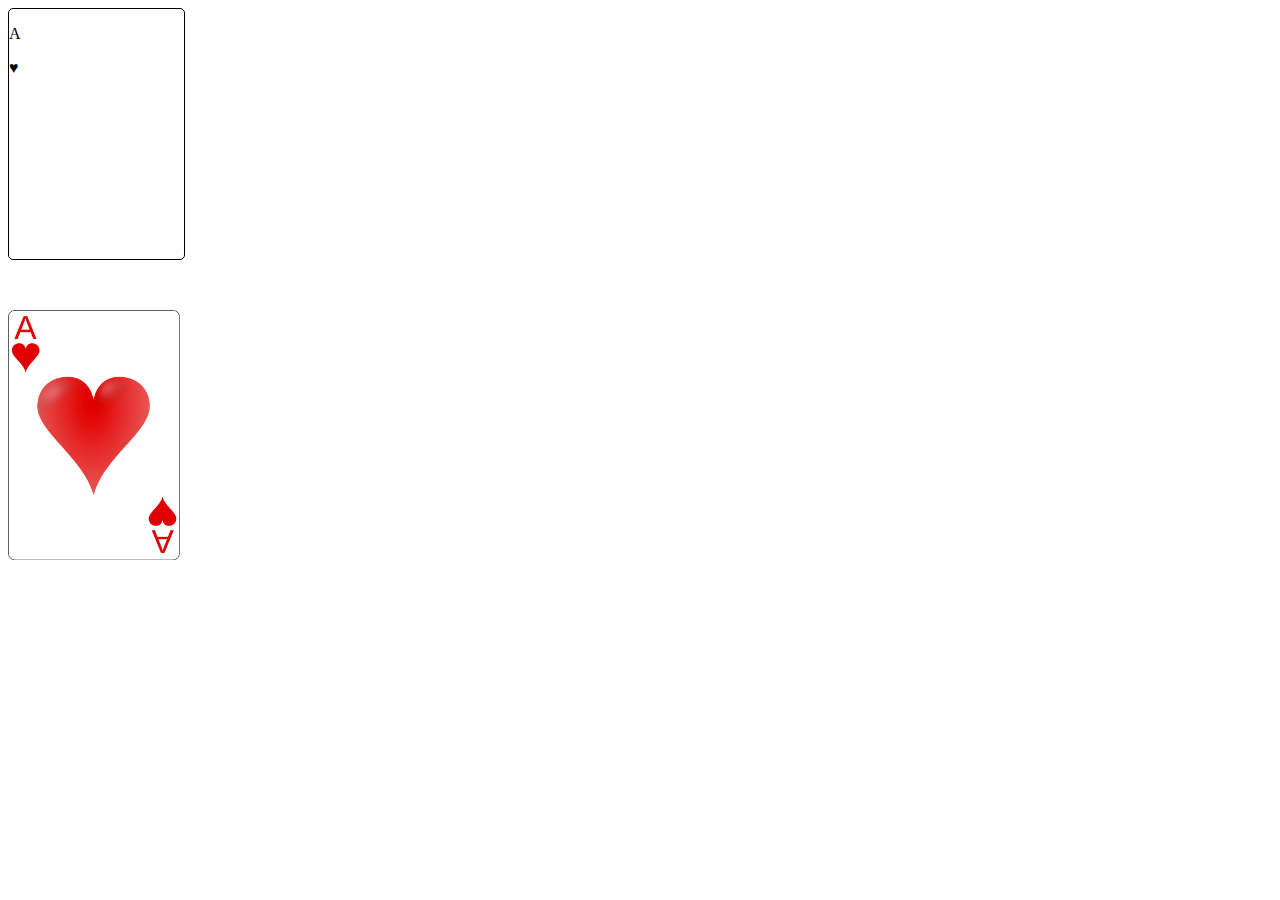
<file: friday_group/session_2/index.html>
<!DOCTYPE html>
<html>
  <head>
    <meta charset="utf-8">
    <meta http-equiv="X-UA-Compatible" content="IE=edge">
    <meta name="viewport" content="width=device-width, initial-scale=1">
    <!-- The above 3 meta tags *must* come first in the head; any other head content must come *after* these tags -->
    <title>Udacity | Front-End Web Developer NanoDegree | Session 2</title>

    <link rel="stylesheet" href="./style.css">

  </head>
  <body>
    <div class="playing_card">
      <div id="ace_of_hearts">
        <p class="number">A</p>
        <p class="heart"> &hearts; </p>
      </div>
      <span class=""></span>
    </div>
    <div>
      <img class="card_img" src="ace_of_hearts_img.png" />
    </div>
  </body>
</html>
</file>
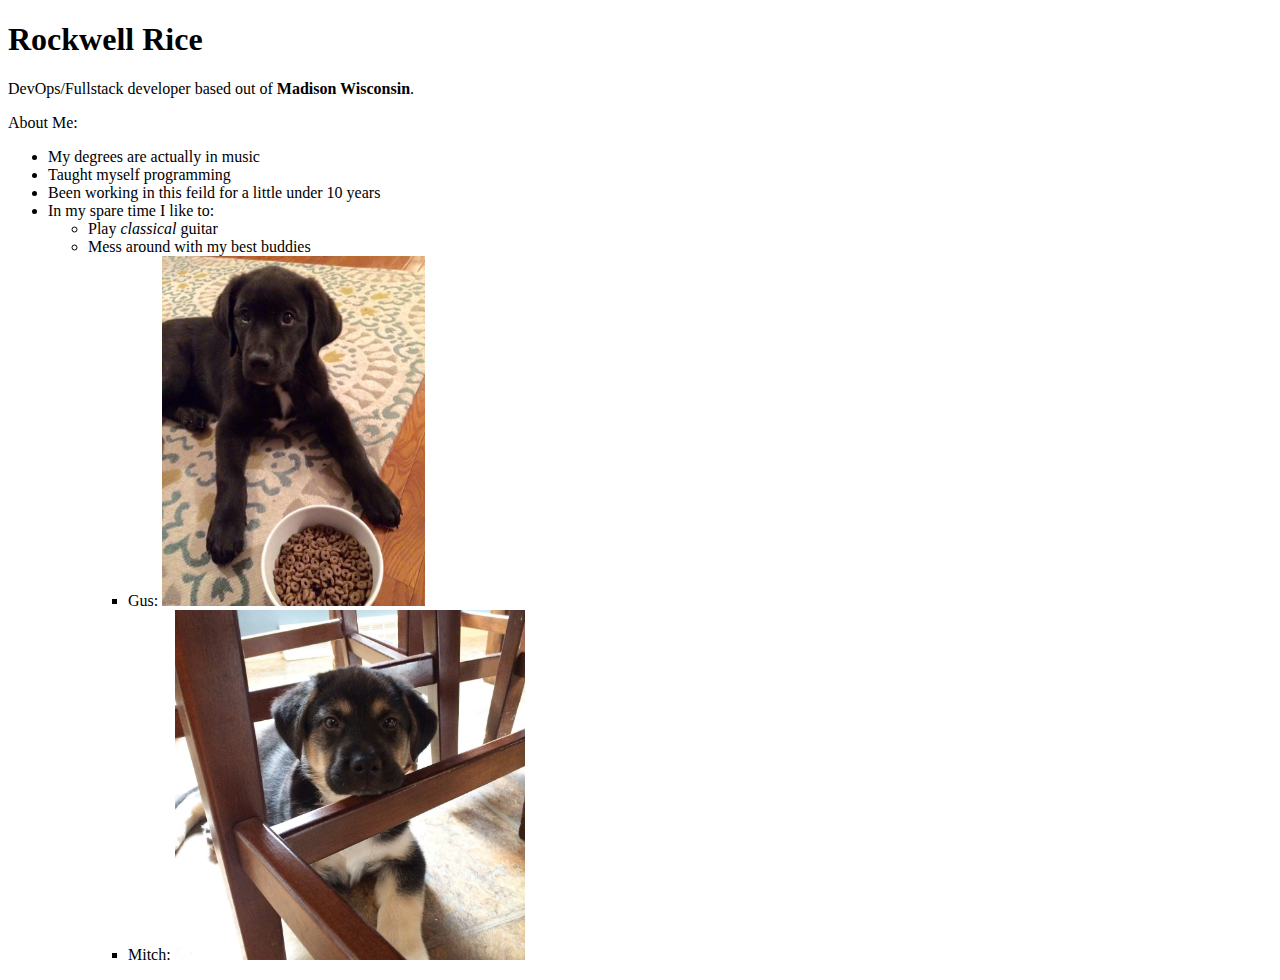
<file: tuesday_group/session_1/index.html>
<!DOCTYPE html>
<html lang="en">
  <head>
    <meta charset="utf-8">
    <meta http-equiv="X-UA-Compatible" content="IE=edge">
    <meta name="viewport" content="width=device-width, initial-scale=1">
    <!-- The above 3 meta tags *must* come first in the head; any other head content must come *after* these tags -->
    <title>Udacity | Front-End Web Developer NanoDegree</title>
  </head>
  <body>
    <div class="container">
      <h1>Rockwell Rice</h1>
      <p>DevOps/Fullstack developer based out of <strong>Madison Wisconsin</strong>.</p>
      <p>About Me:</p>
      <ul>
        <li>My degrees are actually in music</li>
        <li>Taught myself programming</li>
        <li>Been working in this feild for a little under 10 years</li>
        <li>In my spare time I like to:
          <ul>
            <li>Play <i>classical</i> guitar</li>
            <li>Mess around with my best buddies
              <ul>
                <li>Gus: <img src="./gggggggpup.jpg" alt="g_pup" height="350"/></li>
                <li>Mitch: <img src="./mitch1.jpg" alt="m_pup" height="350"/></li>
              </ul>
            </li>
          </ul>
        </li>
      </ul>
    </div>
  </body>
</html>
</file>
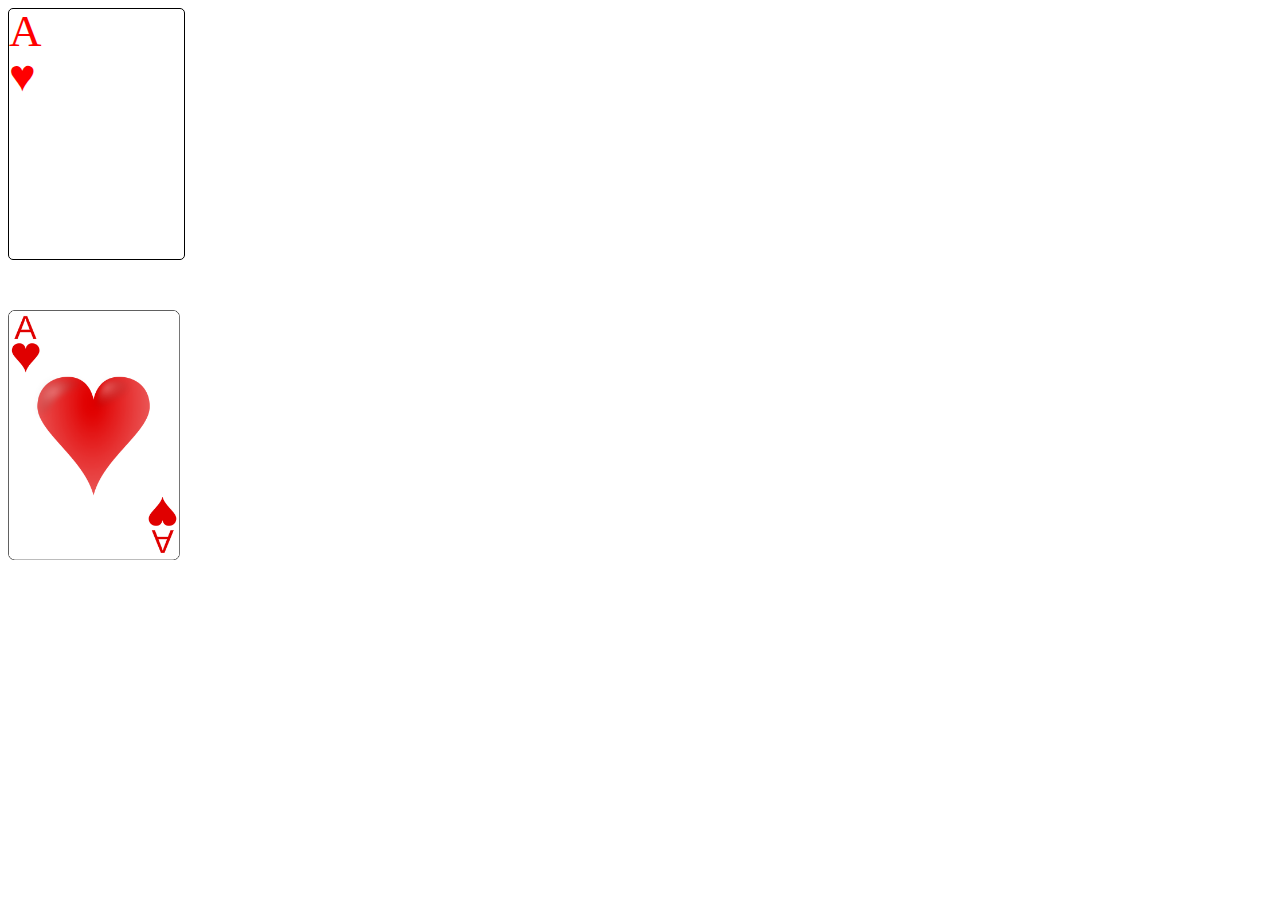
<file: tuesday_group/session_2/index.html>
<!DOCTYPE html>
<html>
  <head>
    <meta charset="utf-8">
    <meta http-equiv="X-UA-Compatible" content="IE=edge">
    <meta name="viewport" content="width=device-width, initial-scale=1">
    <!-- The above 3 meta tags *must* come first in the head; any other head content must come *after* these tags -->
    <title>Udacity | Front-End Web Developer NanoDegree | Session 2</title>
    <link rel="stylesheet" href="./style.css">
  </head>
  <body>
    <div class="playing_card">
      <div id="ace_of_hearts">
        <p class="number">A</p>
        <p class="heart">&hearts;</p>
      </div>
    </div>
    <!-- this is the default image, not html that needs to be copied -->
    <div>
      <img class="card_img" src="ace_of_hearts_img.png" />
    </div>
  </body>
</html>
</file>
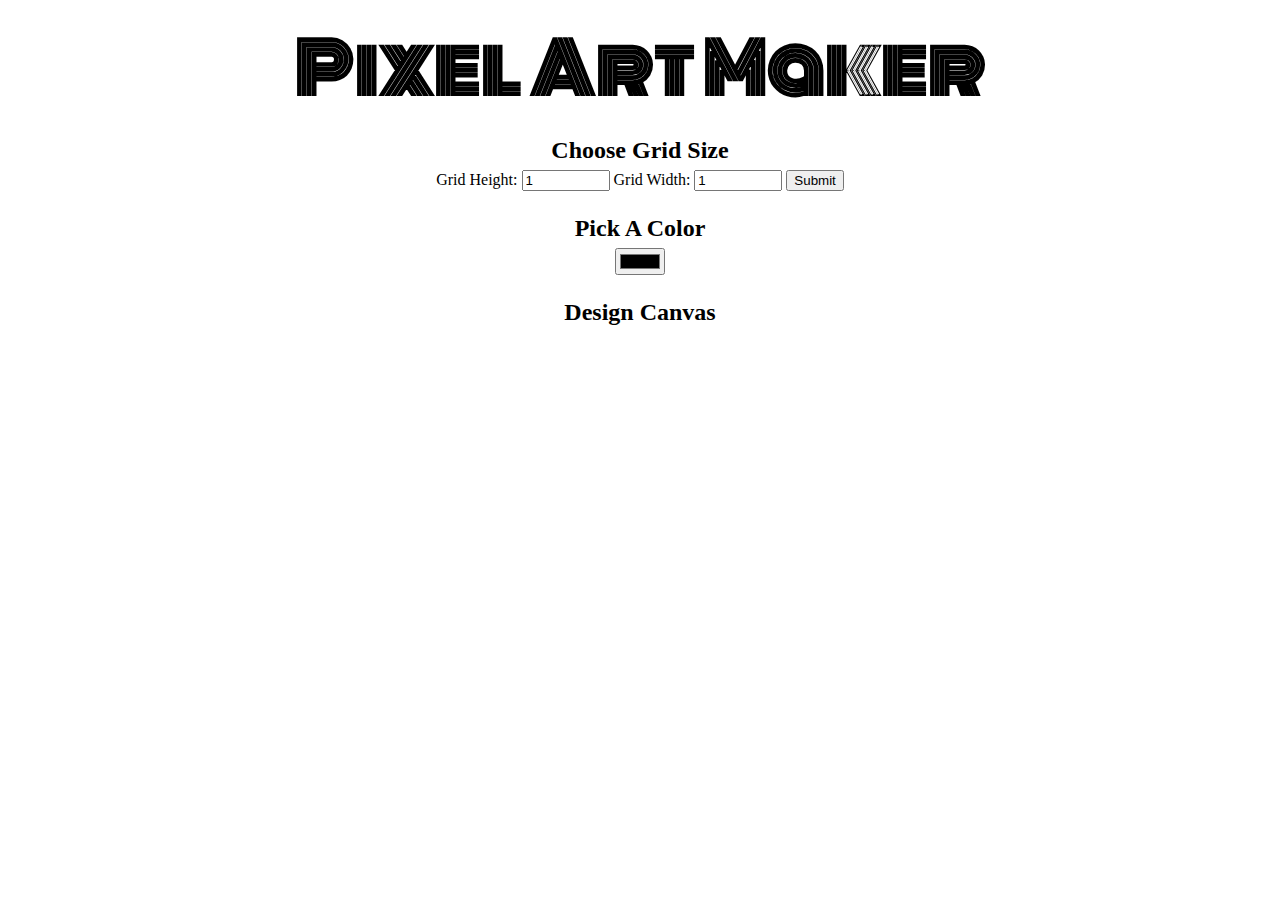
<file: friday_group/session_10/pixal-art-maker/index.html>
<!DOCTYPE html>
<html>
  <head>
    <title>Pixel Art Maker!</title>
    <link rel="stylesheet" href="https://fonts.googleapis.com/css?family=Monoton">
    <link rel="stylesheet" href="styles.css">
  </head>
  <body>
    <h1>Pixel Art Maker</h1>

    <h2>Choose Grid Size</h2>
    <form id="sizePicker">
        Grid Height:
        <input type="number" id="inputHeight" name="height" min="1" value="1">
        Grid Width:
        <input type="number" id="inputWidth" name="width" min="1" value="1">
        <input type="submit">
    </form>

    <h2>Pick A Color</h2>
    <input type="color" id="colorPicker">

    <h2>Design Canvas</h2>
    <table id="pixelCanvas"></table>

    <script src="designs.js"></script>
  </body>
</html>
</file>
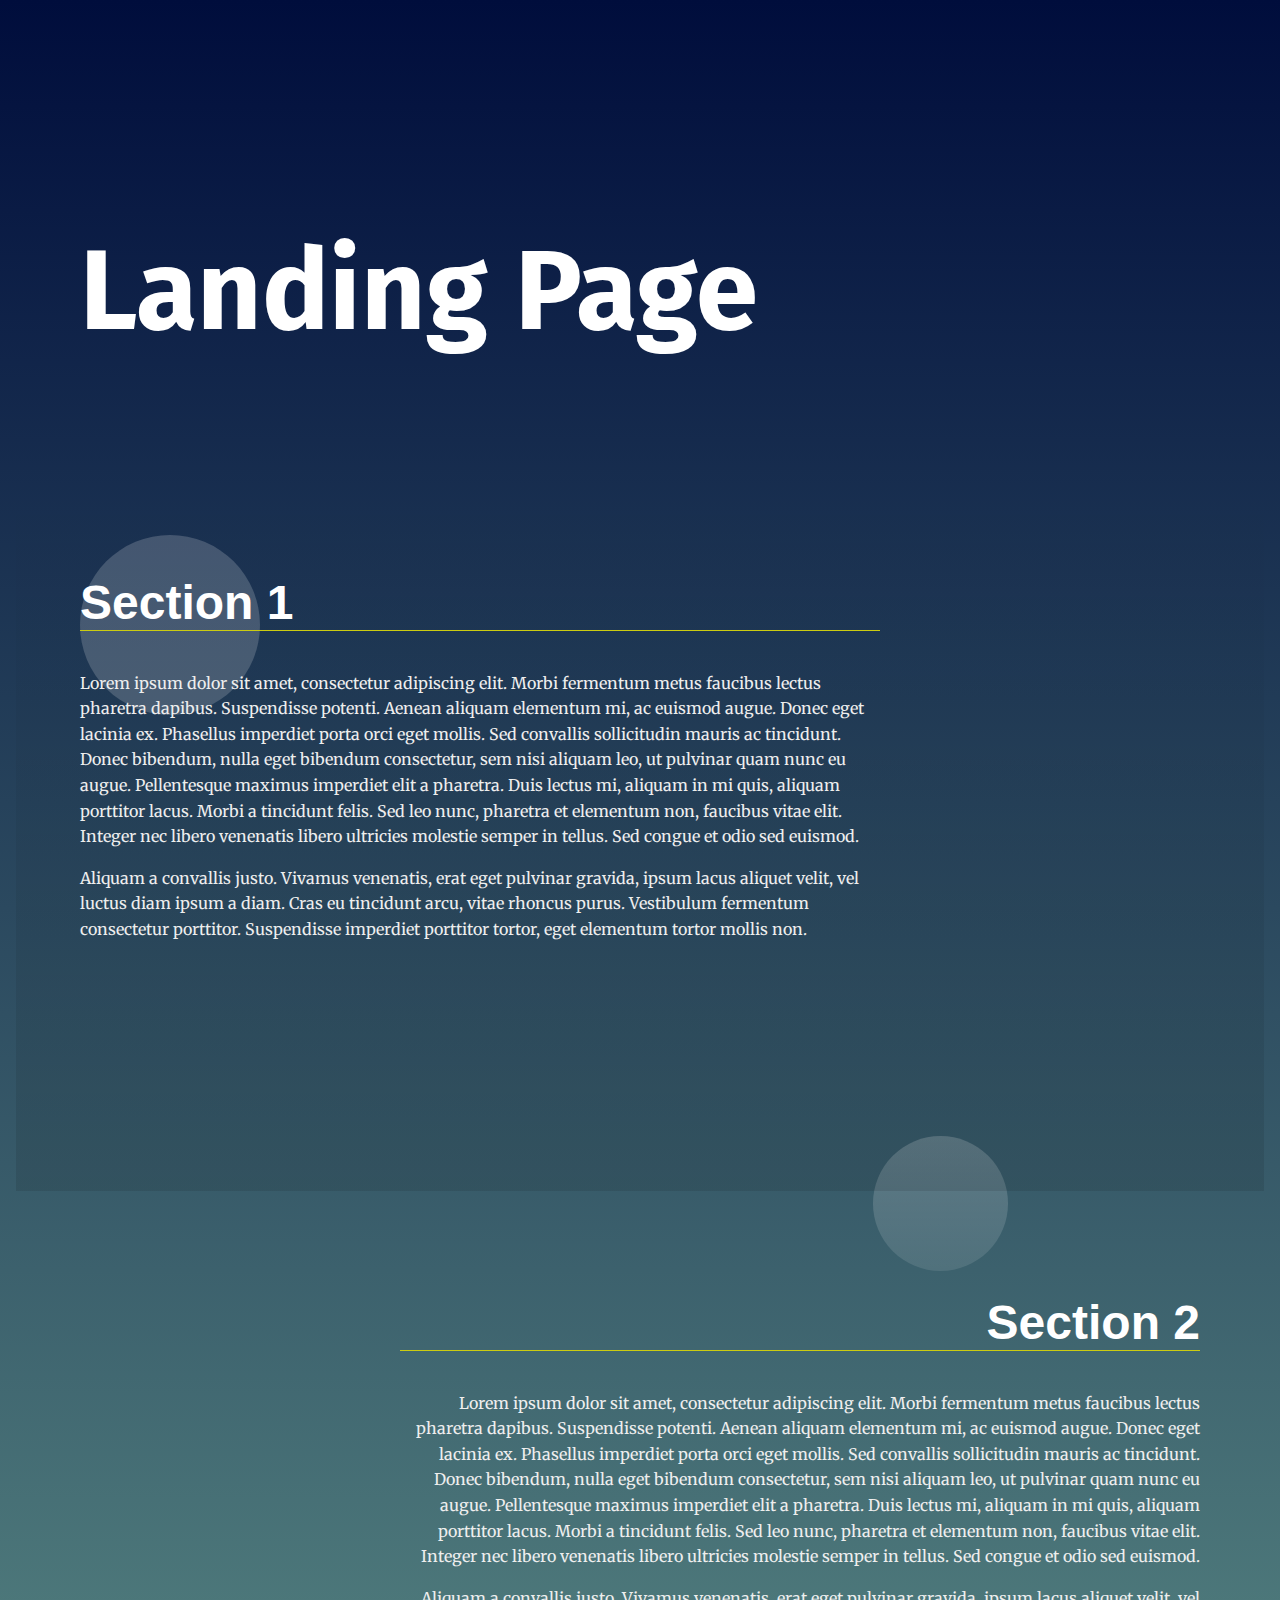
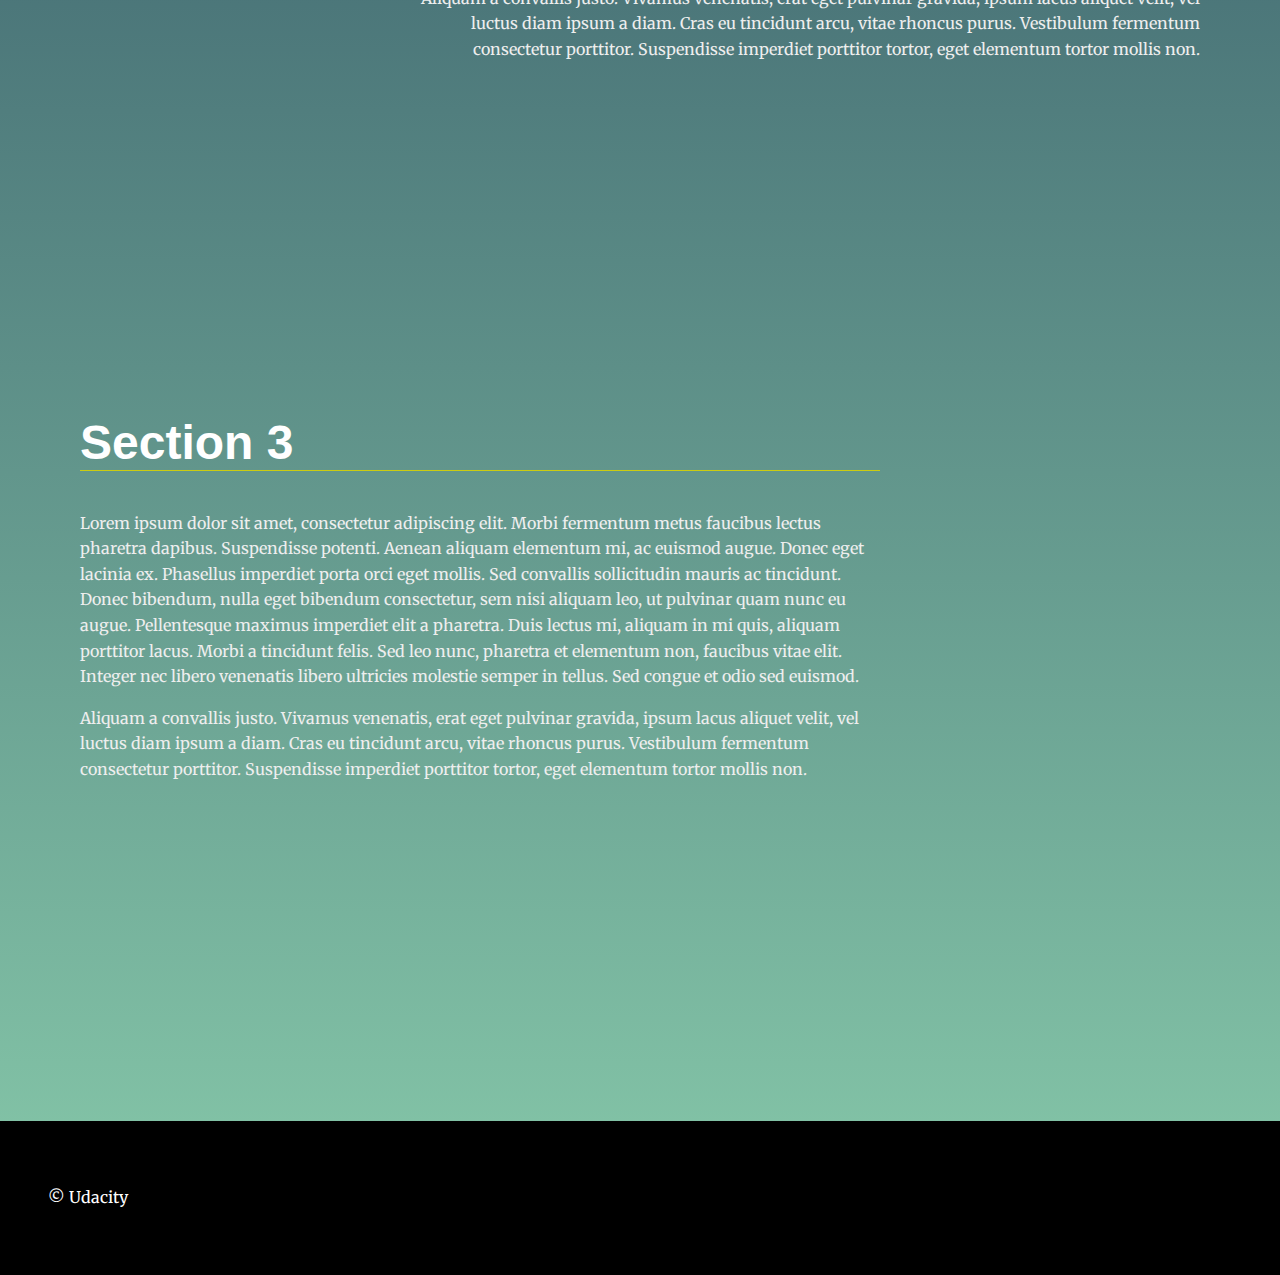
<file: friday_group/session_15/landing-page/index.html>
<!DOCTYPE >
<html lang="en">
<head>
  <meta charset="UTF-8">
  <meta name="viewport" content="width=device-width, initial-scale=1.0">
  <meta http-equiv="X-UA-Compatible" content="ie=edge">
  <title>Manipulating the DOM</title>
  <!-- Load Google Fonts -->
  <link href="https://fonts.googleapis.com/css?family=Fira+Sans:900|Merriweather&display=swap" rel="stylesheet">  <!-- Load Styles -->
  <link href="css/styles.css" rel="stylesheet">
</head>
<body>
  <!-- HTML Follows BEM naming conventions 
  IDs are only used for sections to connect menu achors to sections -->
  <header class="page__header">
    <nav class="navbar__menu">
      <!-- Navigation starts as empty UL that will be populated with JS -->
      <ul id="navbar__list"></ul>
    </nav>
  </header>
  <main>
    <header class="main__hero">
      <h1>Landing Page </h1>
    </header>
    <!-- Each Section has an ID (used for the anchor) and 
    a data attribute that will populate the li node.
    Adding more sections will automatically populate nav.
    The first section is set to active class by default -->
    <section id="section1" data-nav="Section 1" class="your-active-class">
      <div class="landing__container">
        <h2>Section 1</h2>
        <p>Lorem ipsum dolor sit amet, consectetur adipiscing elit. Morbi fermentum metus faucibus lectus pharetra dapibus. Suspendisse potenti. Aenean aliquam elementum mi, ac euismod augue. Donec eget lacinia ex. Phasellus imperdiet porta orci eget mollis. Sed convallis sollicitudin mauris ac tincidunt. Donec bibendum, nulla eget bibendum consectetur, sem nisi aliquam leo, ut pulvinar quam nunc eu augue. Pellentesque maximus imperdiet elit a pharetra. Duis lectus mi, aliquam in mi quis, aliquam porttitor lacus. Morbi a tincidunt felis. Sed leo nunc, pharetra et elementum non, faucibus vitae elit. Integer nec libero venenatis libero ultricies molestie semper in tellus. Sed congue et odio sed euismod.</p>

        <p>Aliquam a convallis justo. Vivamus venenatis, erat eget pulvinar gravida, ipsum lacus aliquet velit, vel luctus diam ipsum a diam. Cras eu tincidunt arcu, vitae rhoncus purus. Vestibulum fermentum consectetur porttitor. Suspendisse imperdiet porttitor tortor, eget elementum tortor mollis non.</p>
      </div>
    </section>
    <section id="section2" data-nav="Section 2">
      <div class="landing__container">
        <h2>Section 2</h2>
        <p>Lorem ipsum dolor sit amet, consectetur adipiscing elit. Morbi fermentum metus faucibus lectus pharetra dapibus. Suspendisse potenti. Aenean aliquam elementum mi, ac euismod augue. Donec eget lacinia ex. Phasellus imperdiet porta orci eget mollis. Sed convallis sollicitudin mauris ac tincidunt. Donec bibendum, nulla eget bibendum consectetur, sem nisi aliquam leo, ut pulvinar quam nunc eu augue. Pellentesque maximus imperdiet elit a pharetra. Duis lectus mi, aliquam in mi quis, aliquam porttitor lacus. Morbi a tincidunt felis. Sed leo nunc, pharetra et elementum non, faucibus vitae elit. Integer nec libero venenatis libero ultricies molestie semper in tellus. Sed congue et odio sed euismod.</p>

        <p>Aliquam a convallis justo. Vivamus venenatis, erat eget pulvinar gravida, ipsum lacus aliquet velit, vel luctus diam ipsum a diam. Cras eu tincidunt arcu, vitae rhoncus purus. Vestibulum fermentum consectetur porttitor. Suspendisse imperdiet porttitor tortor, eget elementum tortor mollis non.</p>
      </div>
    </section>
    <section id="section3" data-nav="Section 3">
      <div class="landing__container">
        <h2>Section 3</h2>
        <p>Lorem ipsum dolor sit amet, consectetur adipiscing elit. Morbi fermentum metus faucibus lectus pharetra dapibus. Suspendisse potenti. Aenean aliquam elementum mi, ac euismod augue. Donec eget lacinia ex. Phasellus imperdiet porta orci eget mollis. Sed convallis sollicitudin mauris ac tincidunt. Donec bibendum, nulla eget bibendum consectetur, sem nisi aliquam leo, ut pulvinar quam nunc eu augue. Pellentesque maximus imperdiet elit a pharetra. Duis lectus mi, aliquam in mi quis, aliquam porttitor lacus. Morbi a tincidunt felis. Sed leo nunc, pharetra et elementum non, faucibus vitae elit. Integer nec libero venenatis libero ultricies molestie semper in tellus. Sed congue et odio sed euismod.</p>

        <p>Aliquam a convallis justo. Vivamus venenatis, erat eget pulvinar gravida, ipsum lacus aliquet velit, vel luctus diam ipsum a diam. Cras eu tincidunt arcu, vitae rhoncus purus. Vestibulum fermentum consectetur porttitor. Suspendisse imperdiet porttitor tortor, eget elementum tortor mollis non.</p>
      </div>
    </section>
  </main>
  <footer class="page__footer">
    <p>&copy Udacity</p>
  </footer>
  <script type="text/javascript" src="js/site.js"></script>
</body>
</html>
</file>
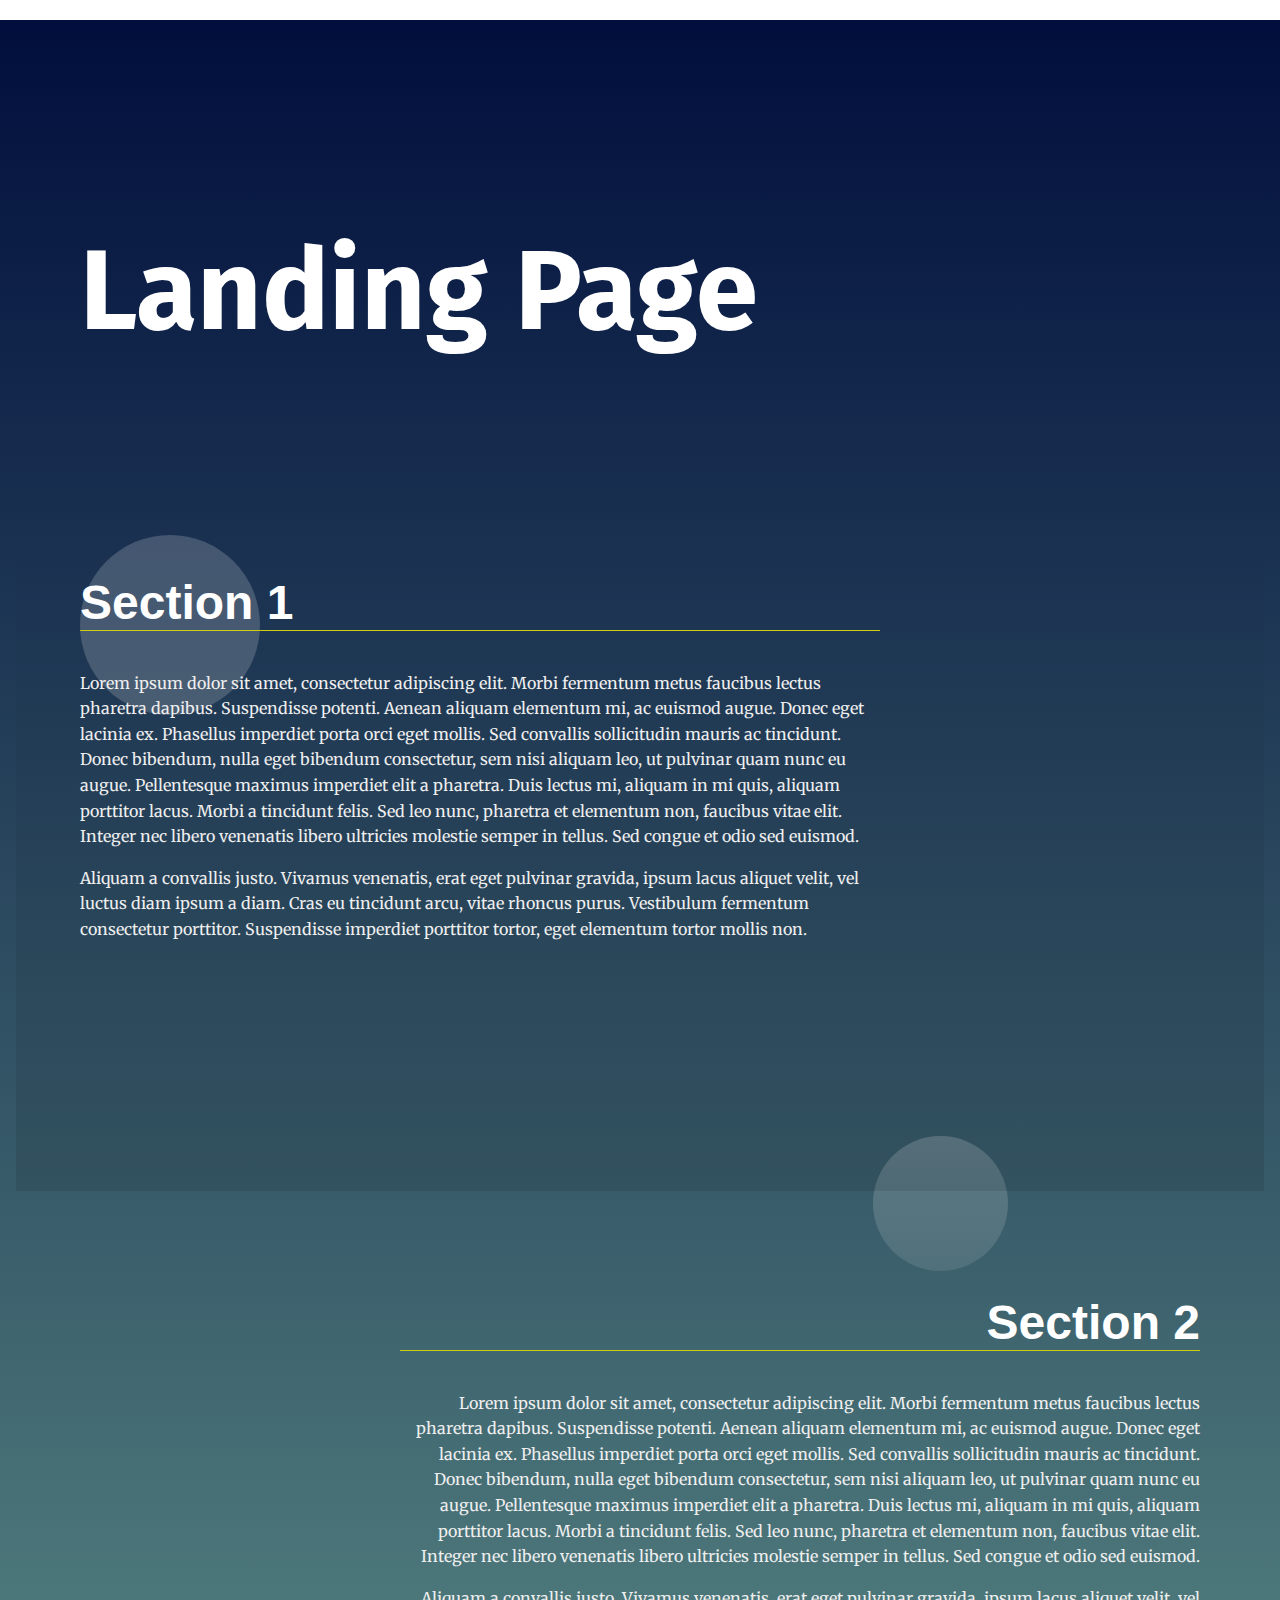
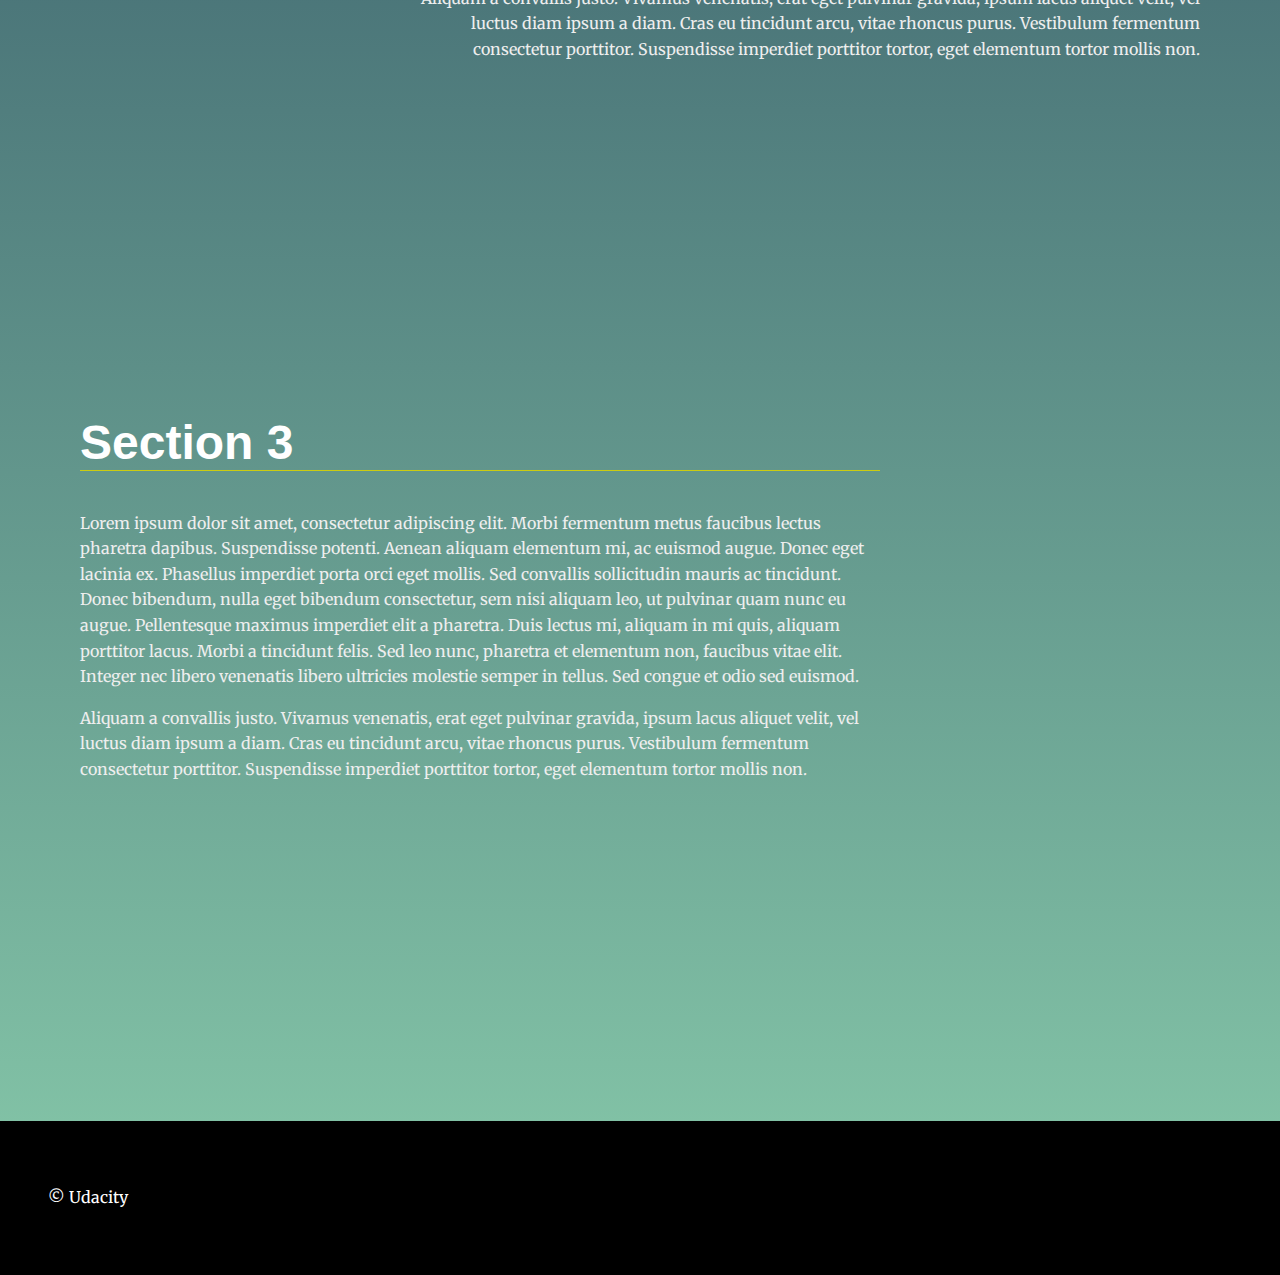
<file: tuesday_group/session_14/landing-page/index.html>
<!DOCTYPE >
<html lang="en">
<head>
  <meta charset="UTF-8">
  <meta name="viewport" content="width=device-width, initial-scale=1.0">
  <meta http-equiv="X-UA-Compatible" content="ie=edge">
  <title>Working Version - Manipulating the DOM</title>
  <!-- Load Google Fonts -->
  <link href="https://fonts.googleapis.com/css?family=Fira+Sans:900|Merriweather&display=swap" rel="stylesheet">  <!-- Load Styles -->
  <link href="css/styles.css" rel="stylesheet">
</head>
<body>
  <!-- HTML Follows BEM naming conventions 
  IDs are only used for sections to connect menu achors to sections -->
  <header class="page__header">
    <nav class="navbar__menu">
      <!-- Navigation starts as empty UL that will be populated with JS -->
      <ul id="navbar__list"></ul>
    </nav>
  </header>
  <main>
    <header class="main__hero">
      <h1>Landing Page </h1>
    </header>
    <!-- Each Section has an ID (used for the anchor) and 
    a data attribute that will populate the li node.
    Adding more sections will automatically populate nav.
    The first section is set to active class by default -->

    <section id="section1" data-nav="Section 1" class="your-active-class">
      <div class="landing__container">
        <h2>Section 1</h2>
        <p>Lorem ipsum dolor sit amet, consectetur adipiscing elit. Morbi fermentum metus faucibus lectus pharetra dapibus. Suspendisse potenti. Aenean aliquam elementum mi, ac euismod augue. Donec eget lacinia ex. Phasellus imperdiet porta orci eget mollis. Sed convallis sollicitudin mauris ac tincidunt. Donec bibendum, nulla eget bibendum consectetur, sem nisi aliquam leo, ut pulvinar quam nunc eu augue. Pellentesque maximus imperdiet elit a pharetra. Duis lectus mi, aliquam in mi quis, aliquam porttitor lacus. Morbi a tincidunt felis. Sed leo nunc, pharetra et elementum non, faucibus vitae elit. Integer nec libero venenatis libero ultricies molestie semper in tellus. Sed congue et odio sed euismod.</p>

        <p>Aliquam a convallis justo. Vivamus venenatis, erat eget pulvinar gravida, ipsum lacus aliquet velit, vel luctus diam ipsum a diam. Cras eu tincidunt arcu, vitae rhoncus purus. Vestibulum fermentum consectetur porttitor. Suspendisse imperdiet porttitor tortor, eget elementum tortor mollis non.</p>
      </div>
    </section>

    <section id="section2" data-nav="Section 2">
      <div class="landing__container">
        <h2>Section 2</h2>
        <p>Lorem ipsum dolor sit amet, consectetur adipiscing elit. Morbi fermentum metus faucibus lectus pharetra dapibus. Suspendisse potenti. Aenean aliquam elementum mi, ac euismod augue. Donec eget lacinia ex. Phasellus imperdiet porta orci eget mollis. Sed convallis sollicitudin mauris ac tincidunt. Donec bibendum, nulla eget bibendum consectetur, sem nisi aliquam leo, ut pulvinar quam nunc eu augue. Pellentesque maximus imperdiet elit a pharetra. Duis lectus mi, aliquam in mi quis, aliquam porttitor lacus. Morbi a tincidunt felis. Sed leo nunc, pharetra et elementum non, faucibus vitae elit. Integer nec libero venenatis libero ultricies molestie semper in tellus. Sed congue et odio sed euismod.</p>

        <p>Aliquam a convallis justo. Vivamus venenatis, erat eget pulvinar gravida, ipsum lacus aliquet velit, vel luctus diam ipsum a diam. Cras eu tincidunt arcu, vitae rhoncus purus. Vestibulum fermentum consectetur porttitor. Suspendisse imperdiet porttitor tortor, eget elementum tortor mollis non.</p>
      </div>
    </section>

    <section id="section3" data-nav="Section 3">
      <div class="landing__container">
        <h2>Section 3</h2>
        <p>Lorem ipsum dolor sit amet, consectetur adipiscing elit. Morbi fermentum metus faucibus lectus pharetra dapibus. Suspendisse potenti. Aenean aliquam elementum mi, ac euismod augue. Donec eget lacinia ex. Phasellus imperdiet porta orci eget mollis. Sed convallis sollicitudin mauris ac tincidunt. Donec bibendum, nulla eget bibendum consectetur, sem nisi aliquam leo, ut pulvinar quam nunc eu augue. Pellentesque maximus imperdiet elit a pharetra. Duis lectus mi, aliquam in mi quis, aliquam porttitor lacus. Morbi a tincidunt felis. Sed leo nunc, pharetra et elementum non, faucibus vitae elit. Integer nec libero venenatis libero ultricies molestie semper in tellus. Sed congue et odio sed euismod.</p>

        <p>Aliquam a convallis justo. Vivamus venenatis, erat eget pulvinar gravida, ipsum lacus aliquet velit, vel luctus diam ipsum a diam. Cras eu tincidunt arcu, vitae rhoncus purus. Vestibulum fermentum consectetur porttitor. Suspendisse imperdiet porttitor tortor, eget elementum tortor mollis non.</p>
      </div>
    </section>

  </main>
  <footer class="page__footer">
    <p>&copy Udacity</p>
  </footer>
  <script type="text/javascript" src="js/site.js"></script>
</body>
</html>
</file>
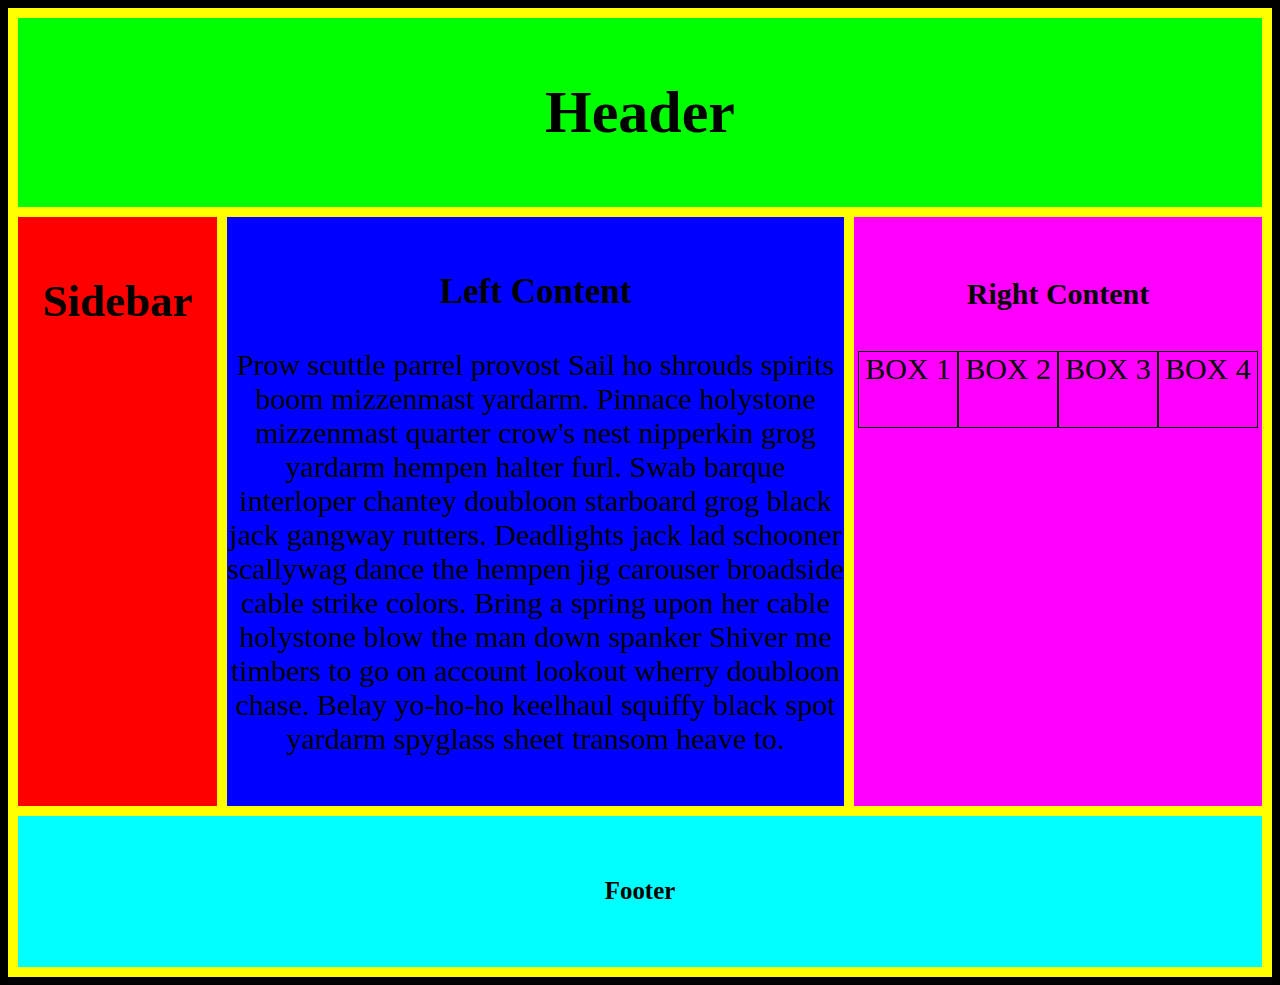
<file: friday_group/session_6/final_page.html>
<!DOCTYPE html>
<html lang="en">
  <head>
    <meta charset="utf-8">
    <meta name="viewport" content="width=device-width, initial-scale=1.0">
    <title>Udacity | FEND | Session 6 - 3/4/2022</title>
    <link rel="stylesheet" href="final_styles.css">
  </head>
  <body>
    <div class="grid-container">
      <div id="header" class="grid-box">
        <h1>Header</h1>
      </div>
      <div id="sidebar" class="grid-box">
        <h2>Sidebar</h2>
      </div>
      <div id="content-left" class="grid-box">
        <h3>Left Content</h3>
        <p>
          Prow scuttle parrel provost Sail ho shrouds spirits boom mizzenmast yardarm. Pinnace holystone mizzenmast quarter crow's nest nipperkin grog yardarm hempen halter furl. Swab barque interloper chantey doubloon starboard grog black jack gangway rutters.

          Deadlights jack lad schooner scallywag dance the hempen jig carouser broadside cable strike colors. Bring a spring upon her cable holystone blow the man down spanker Shiver me timbers to go on account lookout wherry doubloon chase. Belay yo-ho-ho keelhaul squiffy black spot yardarm spyglass sheet transom heave to.
        </p>
      </div>
      <div id="content-right" class="grid-box">
        <h4>Right Content</h4>
        <div class="flex-area">
          <div class="box">BOX 1</div>
          <div class="box">BOX 2</div>
          <div class="box">BOX 3</div>
          <div class="box">BOX 4</div>
        </div>
      </div>
      <div id="footer" class="grid-box">
        <h5>Footer</h5>
      </div>
    </div><!-- /.grid-container -->
  </body>
</html>
</file>
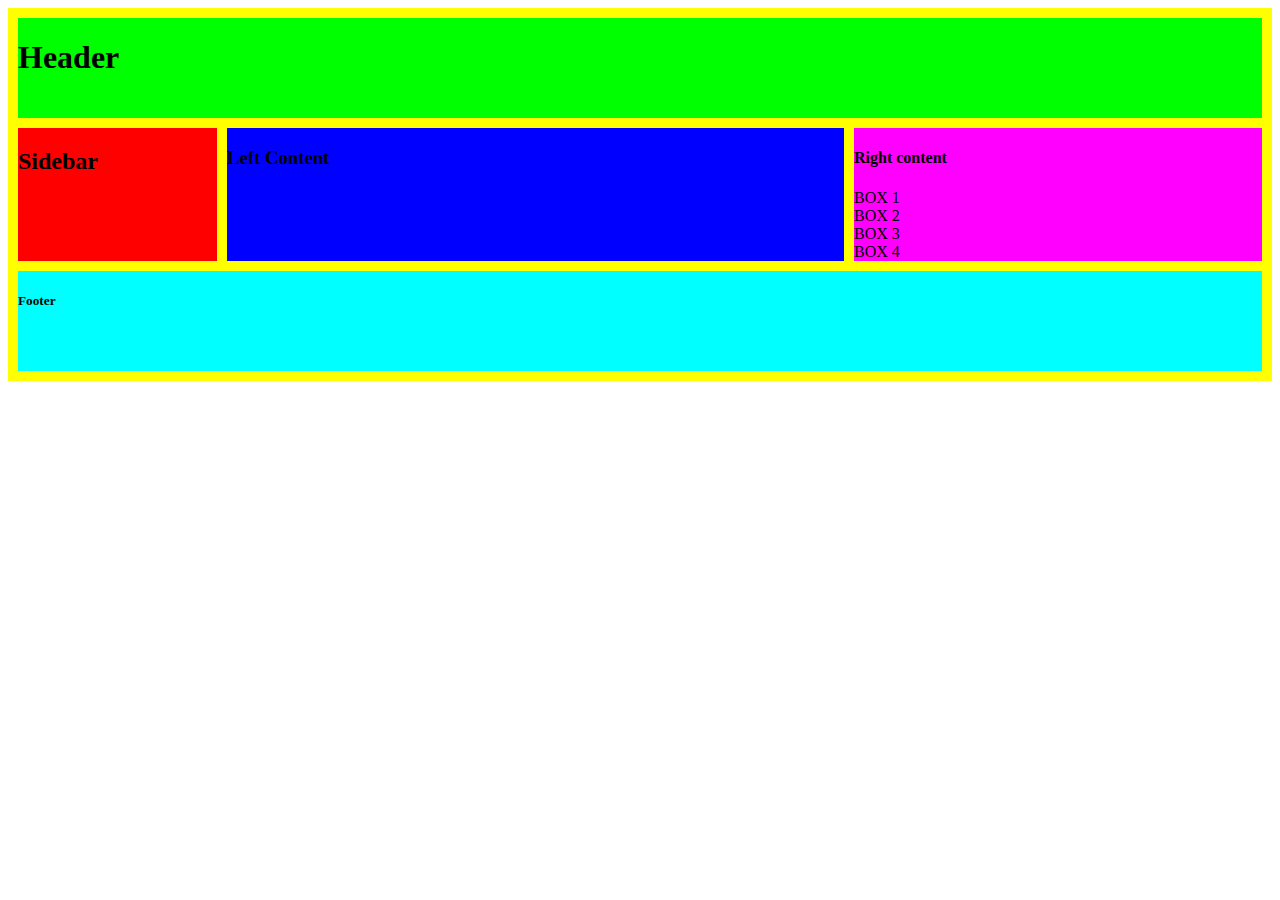
<file: friday_group/session_6/page.html>
<!DOCTYPE html>
<html lang="en">
  <head>
    <meta charset="utf-8">
    <meta name="viewport" content="width=device-width, initial-scale=1.0">
    <title>Udacity | FEND | Session 6 - 3/4/2022</title>

    <link rel="stylesheet" href="styles.css">
  </head>

  <style>

  </style>

  <body>
    <div class="grid-container">
      <div id="header">
        <h1>Header</h1>
      </div>
      <div id="sidebar">
        <h2>Sidebar</h2>
      </div>
      <div id="content-left">
        <h3>Left Content</h3>
      </div>
      <div id="content-right">
        <h4>Right content</h4>
        <div class="flex-container">
          <div class="box">BOX 1</div>
          <div class="box">BOX 2</div>
          <div class="box">BOX 3</div>
          <div class="box">BOX 4</div>
        </div>
      </div>
      <div id="footer">
        <h5>Footer</h5>
      </div>
    </div><!-- /.grid-container -->
  </body>
</html>
</file>
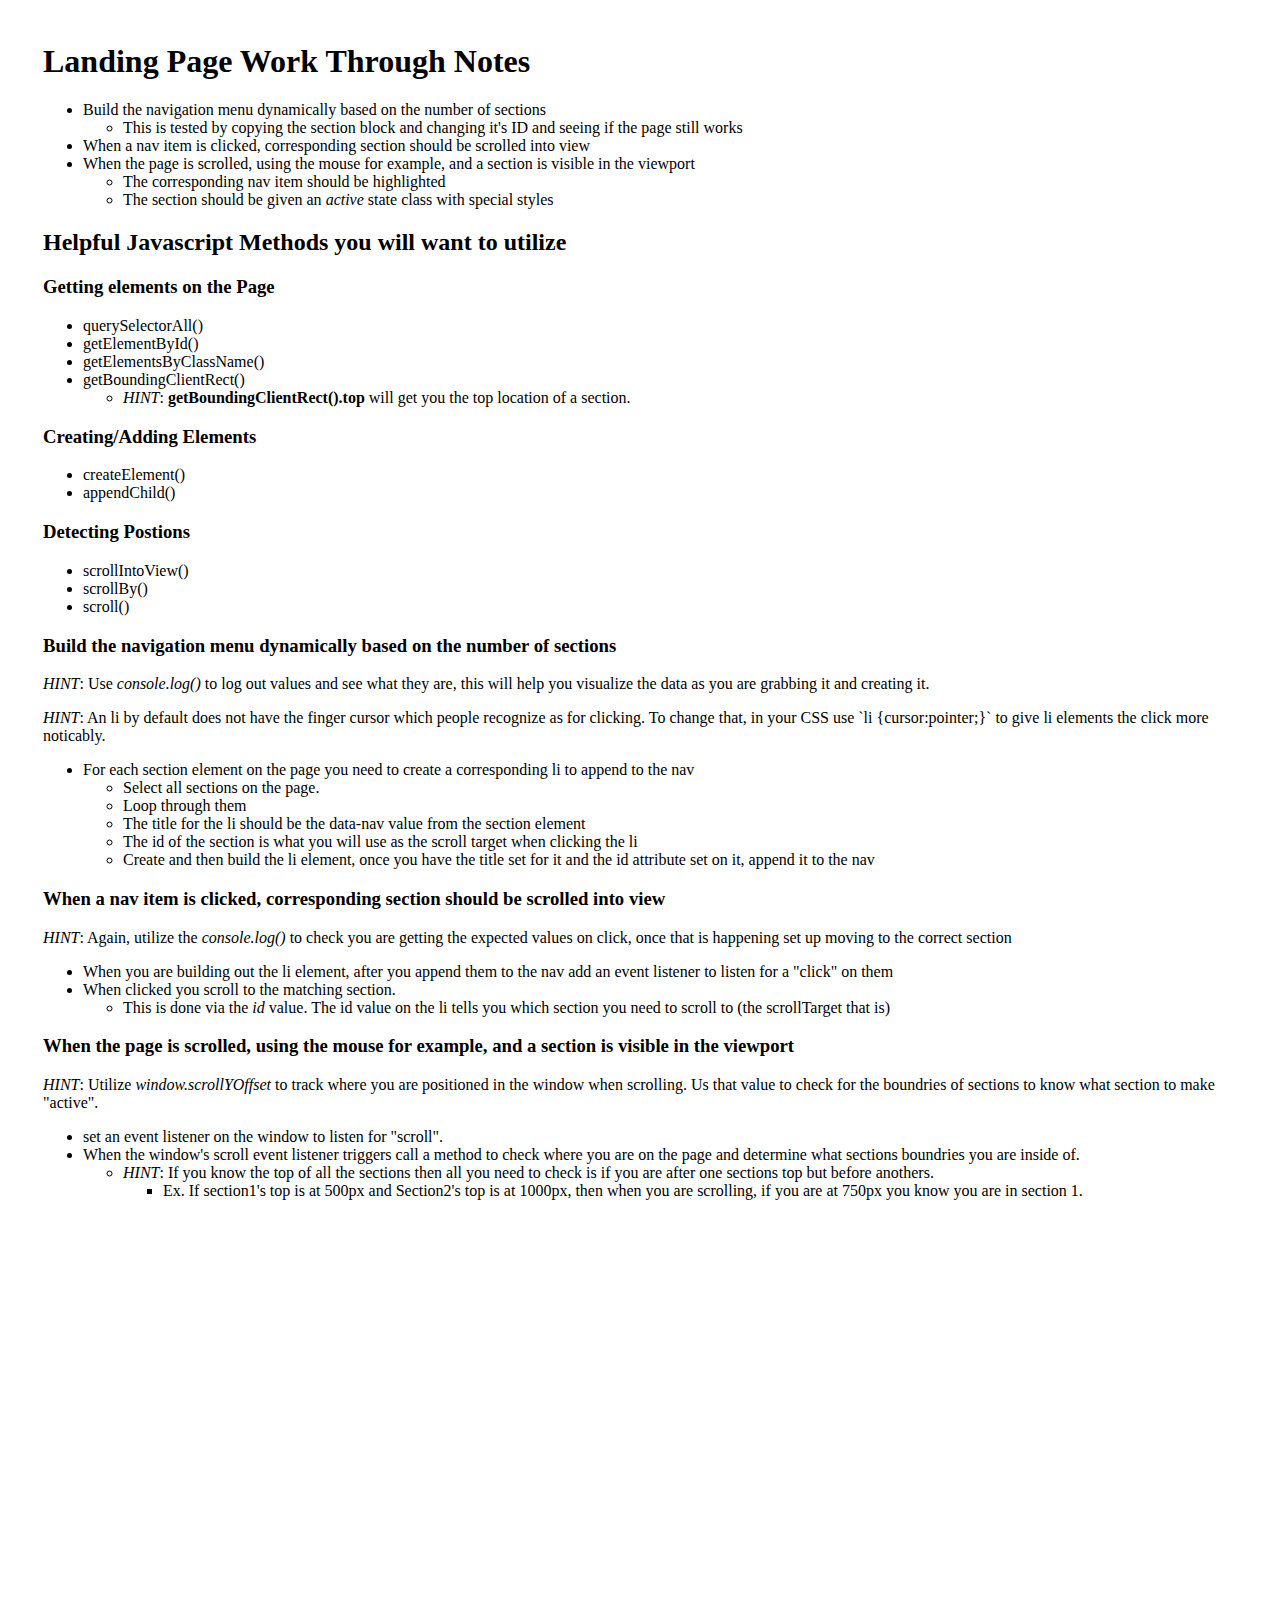
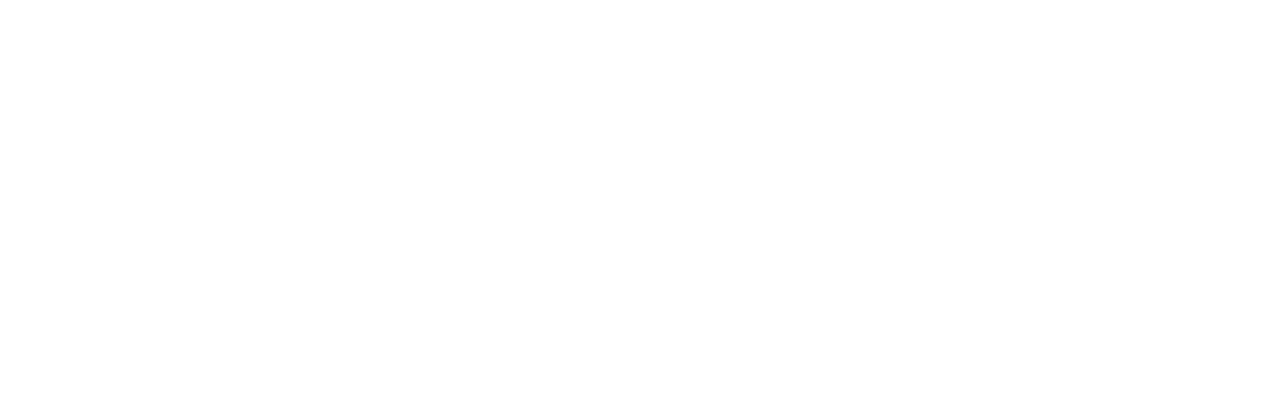
<file: friday_group/session_15/landing-page/notes.html>
<!DOCTYPE >
<html lang="en">
  <head>
    <meta charset="UTF-8">
    <meta name="viewport" content="width=device-width, initial-scale=1.0">
    <meta http-equiv="X-UA-Compatible" content="ie=edge">
    <title>Manipulating the DOM</title>
    <!-- Load Google Fonts -->
    <link href="https://fonts.googleapis.com/css?family=Fira+Sans:900|Merriweather&display=swap" rel="stylesheet"><!-- Load Styles -->
    <link href="css/notes.css" rel="stylesheet">
  </head>
  <body>
    <h1>Landing Page Work Through Notes</h1>
    <section>
      <ul>
        <li class="jump-link" data-id="build-nav">Build the navigation menu dynamically based on the number of sections
          <ul>
            <li>This is tested by copying the section block and changing it's ID and seeing if the  page still works</li>
          </ul>
        </li>
        <li class="jump-link" data-id="handle-click">When a nav item is clicked, corresponding section should be scrolled into view</li>
        <li class="jump-link" data-id="handle-scroll">When the page is scrolled, using the mouse for example, and a section is visible in the viewport
          <ul>
            <li>The corresponding nav item should be highlighted</li>
            <li>The section should be given an <i>active</i> state class with special styles</li>
          </ul>
        </li>
      </ul>
    </section>
    <section>
      <h2>Helpful Javascript Methods you will want to utilize</h2>
      <h3>Getting elements on the Page</h3>
      <ul>
        <li>querySelectorAll()</li>
        <li>getElementById()</li>
        <li>getElementsByClassName()</li>
        <li>getBoundingClientRect()
          <ul>
            <li><i>HINT</i>: <b>getBoundingClientRect().top</b> will get you the top location of a section.
          </ul>
        </li>
      </ul>
      <h3>Creating/Adding Elements</h3>
      <ul>
        <li>createElement()</li>
        <li>appendChild()</li>
      </ul>
      <h3>Detecting Postions</h3>
      <ul>
        <li>scrollIntoView()</li>
        <li>scrollBy()</li>
        <li>scroll()</li>
      </ul>
    </section>
    <section id="build-nav">
      <h3>Build the navigation menu dynamically based on the number of sections</h3>
      <p><i>HINT</i>: Use <em>console.log()</em> to log out values and see what they are, this will help you visualize the data as you are grabbing it and creating it.</p>
      <p><i>HINT</i>: An li by default does not have the finger cursor which people recognize as for clicking.  To change that, in your CSS use `li {cursor:pointer;}` to give li elements the click more noticably.</p>
      <ul>
        <li>For each section element on the page you need to create a corresponding li to append to the nav
          <ul>
            <li>Select all sections on the page.</li>
            <li>Loop through them</li>
            <li>The title for the li should be the data-nav value from the section element</li>
            <li>The id of the section is what you will use as the scroll target when clicking the li</li>
            <li>Create and then build the li element, once you have the title set for it and the id attribute set on it, append it to the nav</li>
          </ul>
        </li>
      </ul>
    </section>
    <section id="handle-click">
      <h3>When a nav item is clicked, corresponding section should be scrolled into view</h3>
      <p><i>HINT</i>: Again, utilize the <em>console.log()</em> to check you are getting the expected values on click, once that is happening set up moving to the correct section</p>
      <ul>
        <li>When you are building out the li element, after you append them to the nav add an event listener to listen for a "click" on them</li>
        <li>When clicked you scroll to the matching section.
          <ul>
            <li>This is done via the <i>id</i> value.  The id value on the li tells you which section you need to scroll to (the scrollTarget that is)</li>
          </ul>
        </li>
      </ul>
    </section>
    <section id="handle-scroll">
      <h3>When the page is scrolled, using the mouse for example, and a section is visible in the viewport</h3>
      <p><i>HINT</i>: Utilize <em>window.scrollYOffset</em> to track where you are positioned in the window when scrolling.  Us that value to check for the boundries of sections to know what section to make "active".</p>
      <ul>
        <li>set an event listener on the window to listen for "scroll".</li>
        <li>When the window's scroll event listener triggers call a method to check where you are on the page and determine what sections boundries you are inside of.
          <ul>
            <li><i>HINT</i>: If you know the top of all the sections then all you need to check is if you are after one sections top but before anothers.
              <ul>
                <li>Ex. If section1's top is at 500px and Section2's top is at 1000px, then when you are scrolling, if you are at 750px you know you are in section 1.
              </ul>
            </li>
          </ul>
        </li>
      </ul>
    </section>
    <section style="height:750px;"></section>
    <script type="text/javascript" src="js/notes.js"></script>
  </body>
</html>
</file>
<file: friday_group/session_2/style.css>
/*
* introduce the W3 page and select the hearts character to work with
* Place two hearts in the card
* Position heart 1 in the upper left
* Postion heart 2 in the bottom right - This will need some stuff they have no covered so address this breifly
* Next Put in the Number, or in this case letter for the Ace
* Discuss how to switch the display property so the A is above the heart but both are still floating left
* If time you can show how to switch the direction of the second heart and second A to make them upside down
*/

.card_img {height: 250px;margin-top: 50px;}

.playing_card {height: 250px;width: 175px;border: 1px solid #000;position: relative;border-radius: 5px;}
/*#ace_of_hearts {margin-left: 5px;margin-top: 5px;}*/
/*.playing_card #ace_of_hearts {float: left;}
.playing_card #ace_of_hearts .heart {font-size: 45px;color: #ff0000;line-height: 45px;}
.playing_card #ace_of_hearts .number {display: inline;font-size: 45px;color: #ff0000;line-height: 45px;}
.playing_card .heart {display: block;}
.playing_card .heart_2 {position: absolute;bottom: 0;right: 0;}*/
</file>
<file: tuesday_group/session_2/style.css>
/*
* introduce the W3 page and select the hearts character to work with
* Place two hearts in the card
* Position heart 1 in the upper left
* Postion heart 2 in the bottom right - This will need some stuff they have no covered so address this breifly
* Next Put in the Number, or in this case letter for the Ace
* Discuss how to switch the display property so the A is above the heart but both are still floating left
* If time you can show how to switch the direction of the second heart and second A to make them upside down
*/

.card_img {height: 250px;margin-top: 50px;}

.playing_card {height: 250px;width: 175px;border: 1px solid #000;position: relative;border-radius: 5px;}
#ace_of_hearts p {margin: 0;}
.playing_card #ace_of_hearts .heart {font-size: 45px;color: #ff0000;line-height: 45px;}
.playing_card #ace_of_hearts .number {display: inline;font-size: 45px;color: #ff0000;line-height: 45px;}
</file>
<file: friday_group/session_10/pixal-art-maker/styles.css>
body {
  text-align: center;
}

h1 {
  font-family: Monoton;
  font-size: 70px;
  margin: 0.2em;
}

h2 {
  margin: 1em 0 0.25em;
}

h2:first-of-type {
  margin-top: 0.5em;
}

table,
tr,
td {
  border: 1px solid black;
}

table {
  border-collapse: collapse;
  margin: 0 auto;
}

tr {
  height: 20px;
}

td {
  width: 20px;
}

input[type=number] {
  width: 6em;
}
</file>
<file: friday_group/session_6/final_styles.css>
body {background: #000;}

/* Establish Grid */
.grid-container {
  display: grid;
  grid-template-columns: repeat(6, 1fr);
  grid-auto-rows: minmax(100px, auto);
  grid-template-areas:
    'hd hd hd hd hd hd'
    'sb lc lc lc rc rc'
    'ft ft ft ft ft ft';
  gap: 10px;
  background-color: #ffff00;
  padding: 10px;
}

/* Assign Grid Areas */
#header { grid-area: hd;background-color: #00ff00;}
#sidebar { grid-area: sb;background-color: #ff0000;}
#content-left { grid-area: lc;background-color: #0000ff;}
#content-right { grid-area: rc;background-color: #ff00ff;}
#footer { grid-area: ft;background-color: #00ffff; }

/* Styles that all boxes will share */
.grid-box {
  text-align: center;
  padding: 20px 0;
  font-size: 30px;
}
.flex-area {
  width: 100%;
  display: flex;
  flex-wrap: wrap;
  justify-content: center;
}
.flex-area .box {
  flex-basis: 24%;
  height: 75px;
  border: 1px solid #000;
}

/* Tablet */
/* Portrait and Landscape */
@media (min-width: 761px) and (max-width: 1024px) {
  .grid-container {
    grid-template-columns: repeat(4, 1fr);
    grid-template-areas:
      'hd hd hd hd'
      'lc lc rc rc'
      'sb sb sb sb'
      'ft ft ft ft';
  }
  #sidebar {
    height: 125px;
  }
  .flex-area .box {
    flex-basis: 49%;
  }
}

/* Phone */
/* Portrait and Landscape */
@media (max-width: 760px) {
  .grid-container {
    grid-template-columns: repeat(2, 1fr);
    grid-template-areas:
      'hd hd'
      'lc lc'
      'rc rc'
      'sb sb'
      'ft ft';
  }
  #sidebar {
    height: 125px;
  }
  .flex-area .box {
    flex-basis: 100%;
  }
}
</file>
<file: friday_group/session_6/styles.css>
/* Establish Grid */
.grid-container {
  display: grid;
  grid-template-columns: repeat(6, 1fr);
  grid-auto-rows: minmax(100px, auto);
  grid-template-areas:
    'hd hd hd hd hd hd'
    'sb lc lc lc rc rc'
    'ft ft ft ft ft ft';
  gap: 10px;
  background-color: #ffff00;
  padding: 10px;
}

/* Assign Grid Areas */
#header { grid-area: hd;background-color: #00ff00;}
#sidebar { grid-area: sb;background-color: #ff0000;}
#content-left { grid-area: lc;background-color: #0000ff;}
#content-right { grid-area: rc;background-color: #ff00ff;}
#footer { grid-area: ft;background-color: #00ffff; }

/* Styles that all boxes will share */
.grid-box {
  text-align: center;
  padding: 20px 0;
  font-size: 30px;
}
.flex-area {
  width: 100%;
  display: flex;
  flex-wrap: wrap;
  justify-content: center;
}
.flex-area .box {
  flex-basis: 24%;
  height: 75px;
  border: 1px solid #000;
}

/* Tablet */
/* Portrait and Landscape */
@media (min-width: 761px) and (max-width: 1024px) {
  .grid-container {
    grid-template-columns: repeat(4, 1fr);
    grid-template-areas:
      'hd hd hd hd'
      'lc lc rc rc'
      'sb sb sb sb'
      'ft ft ft ft';
  }
  #sidebar {
    height: 125px;
  }
  .flex-area .box {
    flex-basis: 49%;
  }
}

/* Phone */
/* Portrait and Landscape */
@media (max-width: 760px) {
  .grid-container {
    grid-template-columns: repeat(2, 1fr);
    grid-template-areas:
      'hd hd'
      'lc lc'
      'rc rc'
      'sb sb'
      'ft ft';
  }
  #sidebar {
    height: 125px;
  }
  .flex-area .box {
    flex-basis: 100%;
  }
}
</file>
<file: friday_group/session_15/landing-page/css/notes.css>
body {
  padding: 35px;
}
.jump-link {
  cursor: pointer;
}
</file>
<file: friday_group/session_15/landing-page/css/styles.css>
/*
 *
 * CSS written based on SMACSS architecture.
 * To learn more, visit: http://smacss.com/
 * 
 * For simplicity, no reset or normalize is added. 
 * To learn more, visit: https://css-tricks.com/reboot-resets-reasoning/
 *
*/


/* ---- Base Rules ---- */
body {
    background: rgb(136,203,171);
    background: linear-gradient(0deg, rgba(136,203,171,1) 0%, rgba(0,13,60,1) 100%);
    margin: 0;
    font-family: 'Merriweather', serif;
    color: #fff;
}


/* Typeography General*/
h1 {
    font-family: 'Fira Sans', sans-serif;
    font-size: 3em;
    margin: 2em 1rem;
}

@media only screen and (min-width: 35em){
    h1 {
        font-size: 7em;
        margin: 2em 4rem 1em;
    }
}

h2 {
    border-bottom: 1px solid #cc1;
    font-family: 'Oxygen', Sans-Serif;
    font-size: 3em;
    color: #fff;
}

p {
    line-height: 1.6em;
    color: #eee;
}

/* ---- Layout Rules ---- */
main {
    margin: 10vh 1em 10vh;
}

.main-hero {
    min-height: 40vh;
    padding-top: 3em;
}

section {
    position: relative;
    min-height: 80vh;
}


/* ---- Module Rules ---- */

/* Navigation Styles*/
.navbar__menu ul {
    margin: 0;
    text-align: right;
    /* Custom Styles */
/*    padding: 0 25px 0 0;
    height: 75px;
    display: flex;
    justify-content: right;
    align-items: center;
    background-color: #000;
    color: #fff;*/
}

.navbar__menu li {
    display: inline-block;
    /* custom styles */
    margin-right: 15px;
    cursor: pointer;
}
/* Custom Styles */
/*.nav-item.active {
  color: #cc1;
}
*/
.navbar__menu .menu__link {
    display: block;
    padding: 1em;
    font-weight: bold;
    text-decoration: none;
    color: #000;
}

.navbar__menu .menu__link:hover {
    background: #333;
    color: #fff;
    transition: ease 0.3s all;
}

/* Header Styles */
.page__header {
    background: #fff;
    position: fixed;
    top: 0;
    width: 100%;
    z-index: 5;
}

/* Footer Styles */
.page__footer {
    background: #000;
    padding: 3em;
    color: #fff;
}

.page__footer p{
    color: #fff;
}


/* ---- Theme Rules ---- */
/* Landing Container Styles */
.landing__container {
    padding: 1em;
    text-align: left;
}

@media only screen and (min-width: 35em){
    .landing__container {
        max-width: 50em;
        padding: 4em;
    }
}

section:nth-of-type(even) .landing__container {
    margin-right: 0;
    margin-left: auto;
    text-align: right; 
}

/* Background Circles */
/* Note that background circles are created with psuedo elements before and after */
/* Circles appear to be random do to use of :nth-of-type psuedo class */
section:nth-of-type(odd) .landing__container::before {
    content: '';
    background: rgba(255, 255, 255, 0.187);
    position: absolute;
    z-index: -5;
    width: 20vh;
    height: 20vh;
    border-radius: 50%;
    opacity: 0;
    transition: ease 0.5s all;
}

section:nth-of-type(even) .landing__container::before {
    content: '';
    background: rgb(255,255,255);
    background: linear-gradient(0deg, rgba(255,255,255,.1) 0%, rgba(255,255,255,.2) 100%);
    position: absolute;
    top: 3em;
    right: 3em;
    z-index: -5;
    width: 10vh;
    height: 10vh;
    border-radius: 50%;
    opacity: 0;
    transition: ease 0.5s all;
}

section:nth-of-type(3n) .landing__container::after {
    content: '';
    background: rgb(255,255,255);
    background: linear-gradient(0deg, rgba(255,255,255,.1) 0%, rgba(255,255,255,.2) 100%);
    position: absolute;
    right: 0;
    bottom: 0;
    z-index: -5;
    width: 10vh;
    height: 10vh;
    border-radius: 50%;
    opacity: 0;
    transition: ease 0.5s all;
}

section:nth-of-type(3n + 1) .landing__container::after {
    content: '';
    background: rgb(255,255,255);
    background: linear-gradient(0deg, rgba(255,255,255,.1) 0%, rgba(255,255,255,.2) 100%);
    position: absolute;
    right: 20vw;
    bottom: -5em;
    z-index: -5;
    width: 15vh;
    height: 15vh;
    border-radius: 50%;
    opacity: 0;
    transition: ease 0.5s all;
}


/* ---- Theme State Rules ---- */
/* Section Active Styles */
/* Note: your-active-class class is applied through javascript. You should update the class here and in the index.html to what you set in your javascript file.  */
section.your-active-class {
    background: rgb(0, 0, 0);
    background: linear-gradient(0deg, rgba(0, 0, 0, 0.1) 0%, rgba(0, 0, 0, 0) 100%);
}

section.your-active-class .landing__container::before {
    opacity: 1;
    animation: rotate 4s linear 0s infinite forwards;
}

section.your-active-class .landing__container::after {
    opacity: 1;
    animation: rotate 5s linear 0s infinite forwards reverse;
}

/* Section Active Styles Keyframe Animations */
@keyframes rotate {
  from {
    transform: rotate(0deg)
               translate(-1em)
               rotate(0deg);
  }
  to {
    transform: rotate(360deg)
               translate(-1em) 
               rotate(-360deg);
  }
}

/* Phone - Portrait and Landscape */
@media screen and (max-width: 760px) {
  section {padding-top: 25px;}
}
</file>
<file: tuesday_group/session_14/landing-page/css/styles.css>
/*
 *
 * CSS written based on SMACSS architecture.
 * To learn more, visit: http://smacss.com/
 * 
 * For simplicity, no reset or normalize is added. 
 * To learn more, visit: https://css-tricks.com/reboot-resets-reasoning/
 *
*/


/* ---- Base Rules ---- */
body {
    background: rgb(136,203,171);
    background: linear-gradient(0deg, rgba(136,203,171,1) 0%, rgba(0,13,60,1) 100%);
    margin: 0;
    font-family: 'Merriweather', serif;
    color: #fff;
}


/* Typeography General*/
h1 {
    font-family: 'Fira Sans', sans-serif;
    font-size: 3em;
    margin: 2em 1rem;
}

@media only screen and (min-width: 35em){
    h1 {
        font-size: 7em;
        margin: 2em 4rem 1em;
    }
}

h2 {
    border-bottom: 1px solid #cc1;
    font-family: 'Oxygen', Sans-Serif;
    font-size: 3em;
    color: #fff;
}

p {
    line-height: 1.6em;
    color: #eee;
}

/* ---- Layout Rules ---- */
main {
    margin: 10vh 1em 10vh;
}

.main-hero {
    min-height: 40vh;
    padding-top: 3em;
}

section {
    position: relative;
    min-height: 80vh;
}


/* ---- Module Rules ---- */

/* Navigation Styles*/
.navbar__menu ul {
    margin: 0;
    text-align: right;
    /* Custom Styles */
/*    padding: 0 25px 0 0;
    height: 75px;
    display: flex;
    justify-content: right;
    align-items: center;
    background-color: #000;
    color: #fff;*/
}

.navbar__menu li {
    display: inline-block;
    /* custom styles */
    margin-right: 15px;
    cursor: pointer;
}
/* Custom Styles */
/*.nav-item.active {
  color: #cc1;
}
*/
.navbar__menu .menu__link {
    display: block;
    padding: 1em;
    font-weight: bold;
    text-decoration: none;
    color: #000;
}

.navbar__menu .menu__link:hover {
    background: #333;
    color: #fff;
    transition: ease 0.3s all;
}

/* Header Styles */
.page__header {
    background: #fff;
    position: fixed;
    top: 0;
    width: 100%;
    z-index: 5;
}

/* Footer Styles */
.page__footer {
    background: #000;
    padding: 3em;
    color: #fff;
}

.page__footer p{
    color: #fff;
}


/* ---- Theme Rules ---- */
/* Landing Container Styles */
.landing__container {
    padding: 1em;
    text-align: left;
}

@media only screen and (min-width: 35em){
    .landing__container {
        max-width: 50em;
        padding: 4em;
    }
}

section:nth-of-type(even) .landing__container {
    margin-right: 0;
    margin-left: auto;
    text-align: right; 
}

/* Background Circles */
/* Note that background circles are created with psuedo elements before and after */
/* Circles appear to be random do to use of :nth-of-type psuedo class */
section:nth-of-type(odd) .landing__container::before {
    content: '';
    background: rgba(255, 255, 255, 0.187);
    position: absolute;
    z-index: -5;
    width: 20vh;
    height: 20vh;
    border-radius: 50%;
    opacity: 0;
    transition: ease 0.5s all;
}

section:nth-of-type(even) .landing__container::before {
    content: '';
    background: rgb(255,255,255);
    background: linear-gradient(0deg, rgba(255,255,255,.1) 0%, rgba(255,255,255,.2) 100%);
    position: absolute;
    top: 3em;
    right: 3em;
    z-index: -5;
    width: 10vh;
    height: 10vh;
    border-radius: 50%;
    opacity: 0;
    transition: ease 0.5s all;
}

section:nth-of-type(3n) .landing__container::after {
    content: '';
    background: rgb(255,255,255);
    background: linear-gradient(0deg, rgba(255,255,255,.1) 0%, rgba(255,255,255,.2) 100%);
    position: absolute;
    right: 0;
    bottom: 0;
    z-index: -5;
    width: 10vh;
    height: 10vh;
    border-radius: 50%;
    opacity: 0;
    transition: ease 0.5s all;
}

section:nth-of-type(3n + 1) .landing__container::after {
    content: '';
    background: rgb(255,255,255);
    background: linear-gradient(0deg, rgba(255,255,255,.1) 0%, rgba(255,255,255,.2) 100%);
    position: absolute;
    right: 20vw;
    bottom: -5em;
    z-index: -5;
    width: 15vh;
    height: 15vh;
    border-radius: 50%;
    opacity: 0;
    transition: ease 0.5s all;
}


/* ---- Theme State Rules ---- */
/* Section Active Styles */
/* Note: your-active-class class is applied through javascript. You should update the class here and in the index.html to what you set in your javascript file.  */
section.your-active-class {
    background: rgb(0, 0, 0);
    background: linear-gradient(0deg, rgba(0, 0, 0, 0.1) 0%, rgba(0, 0, 0, 0) 100%);
}

section.your-active-class .landing__container::before {
    opacity: 1;
    animation: rotate 4s linear 0s infinite forwards;
}

section.your-active-class .landing__container::after {
    opacity: 1;
    animation: rotate 5s linear 0s infinite forwards reverse;
}

/* Section Active Styles Keyframe Animations */
@keyframes rotate {
  from {
    transform: rotate(0deg)
               translate(-1em)
               rotate(0deg);
  }
  to {
    transform: rotate(360deg)
               translate(-1em) 
               rotate(-360deg);
  }
}

/* Phone - Portrait and Landscape */
@media screen and (max-width: 760px) {
  section {padding-top: 25px;}
}
</file>
